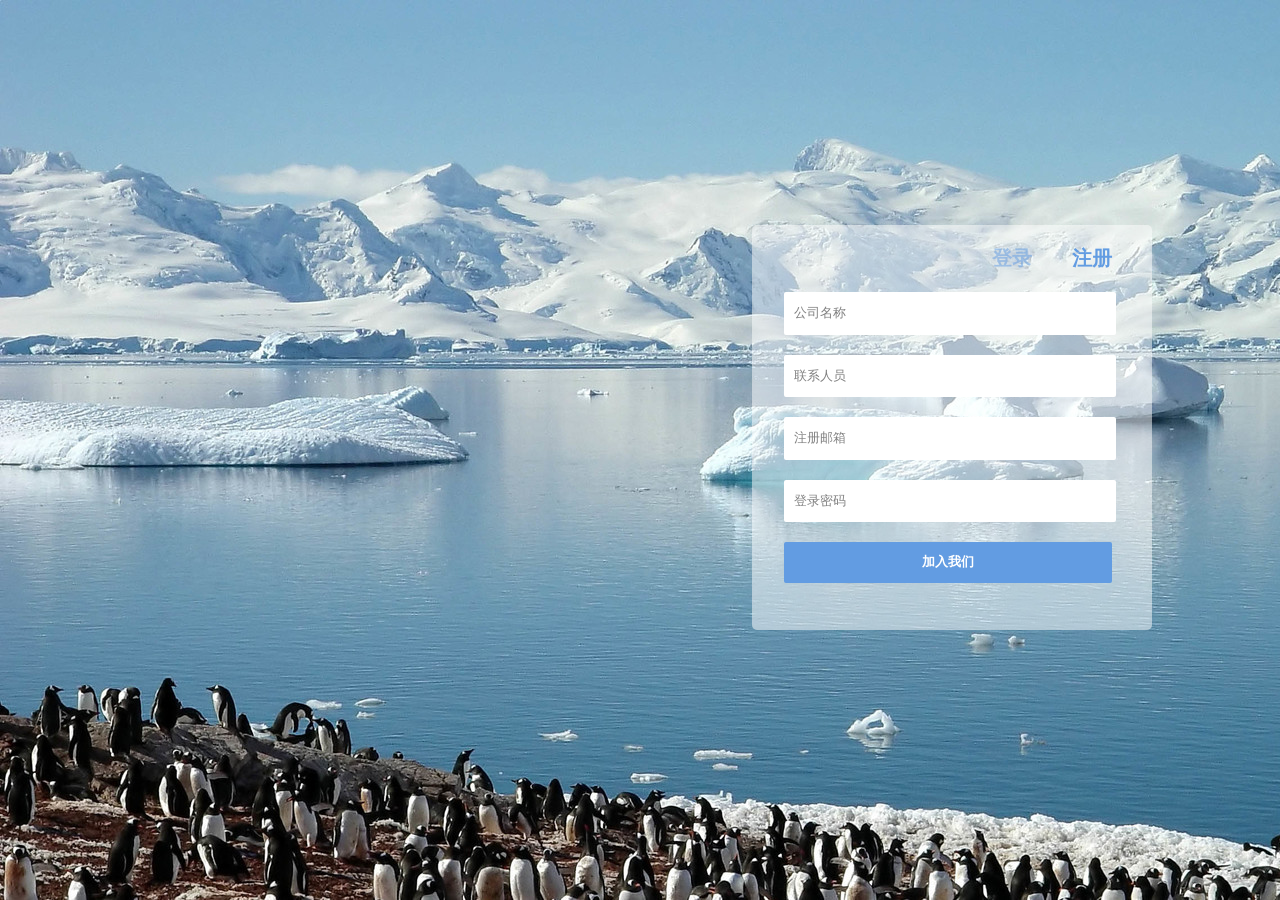
<file: src/index.html>
<!DOCTYPE html>
<html lang="en">
<head>
	<meta charset="UTF-8">
	<title>Index</title>
	<link rel="stylesheet" href="../css/main.css">
	<script src="../js/jquery-2.1.4.min.js"></script>
	<script src="../js/main.js"></script>
</head>
<body>
	<div id="bg"></div>
	<div id="container">
		<div id="nav">
			<p id="login">登录</p>
			<p id="register">注册</p>
		</div>
		<div class="clear"></div>
		<div id="all">
			<form action="../php/add_info.php" id="registerform" method="post">
				<input type="text" value="公司名称" name="company"><br />
				<input type="text" value="联系人员" name="man"><br />
				<input type="text" value="注册邮箱" name="email"><br />
				<input type="text" value="登录密码" name="password"><br />
				<input type="submit" id="submit1" value="加入我们">
			</form>
		</div>
		<div id="all1">
			<form action="../php/login.php"id="loginform" method="post">
				<input type="text" value="登录邮箱" name="email1"><br>
				<input type="text" value="登录密码" name="password1"><br>
				<input type="submit" id="submit" value="登录">
			</form>
		</div>
	</div>
</body>
</html>
</file>
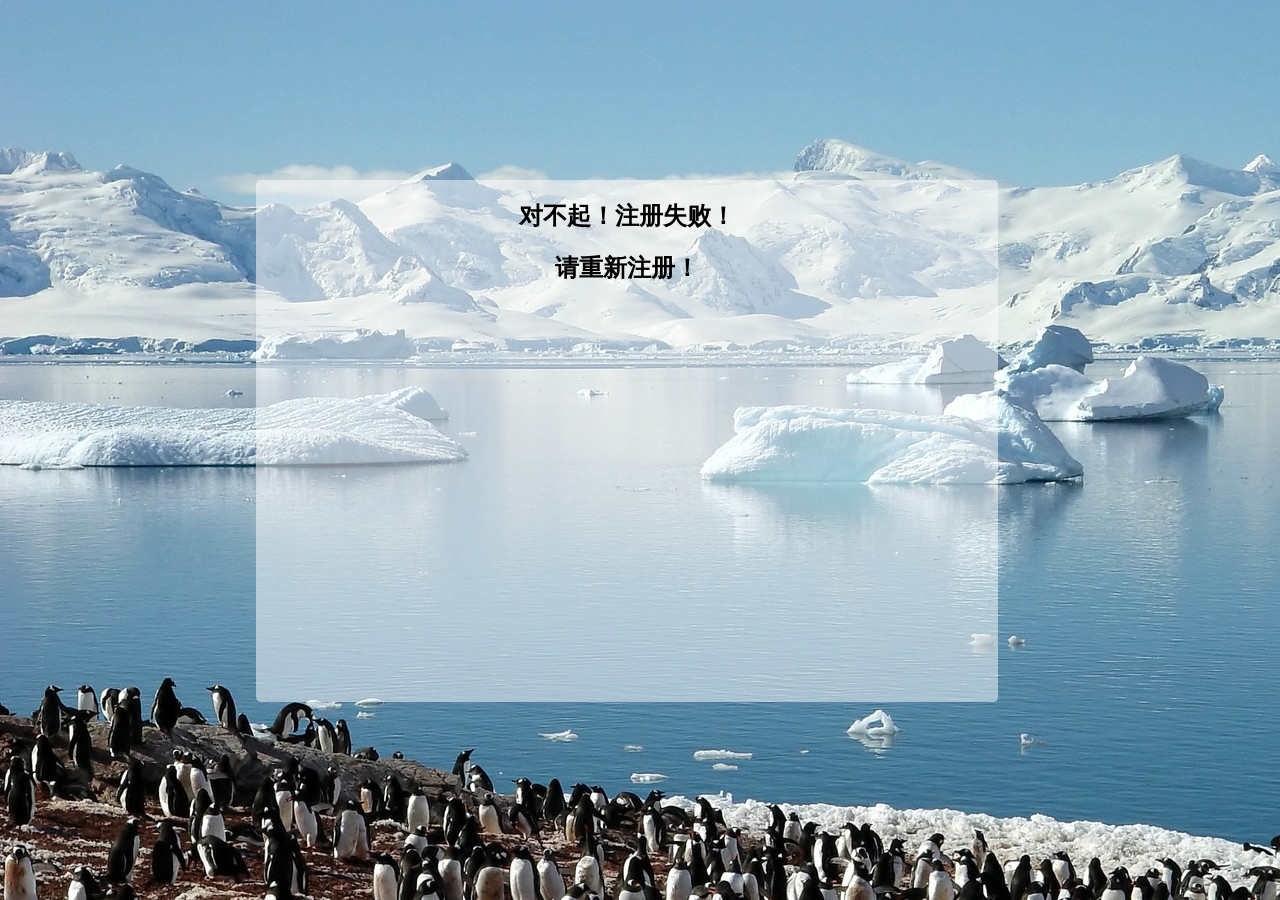
<file: src/add_failed.html>
<!DOCTYPE html>
<html lang="en">
<head>
	<meta charset="UTF-8">
	<title>Add Success</title>
	<meta http-equiv="refresh" content="2;url=index.html">
	<style>
		html,body,p,div{margin:0px;padding:0px;}
		body{overflow:hidden;}
		#bg{
			transition:all 1000ms ease-in;
			transform-origin:50% 20%;
			transform:scale(1);
			width:100%;
			height:100%;
			position:absolute;
			background:url(../img/mainbg.jpg);
		}
		#bg:hover {
			transition:all 1000ms  ease-out;
			transform:scale(1.03);
		}
		#container{
			min-width:400px;
			min-height:400px;
			position:absolute;
			top:20%;
			right:22%;
			width:58%;
			height:58%;
			background:rgba(255,255,255,0.5);
			border-radius:5px;
		}
	</style>
</head>
<body>
	<div id="bg"></div>
	<div id="container">
		<center><h2>对不起！注册失败！</h2></center>
		<center><h2>请重新注册！</h2></center>
	</div>
</body>
</html>
</file>
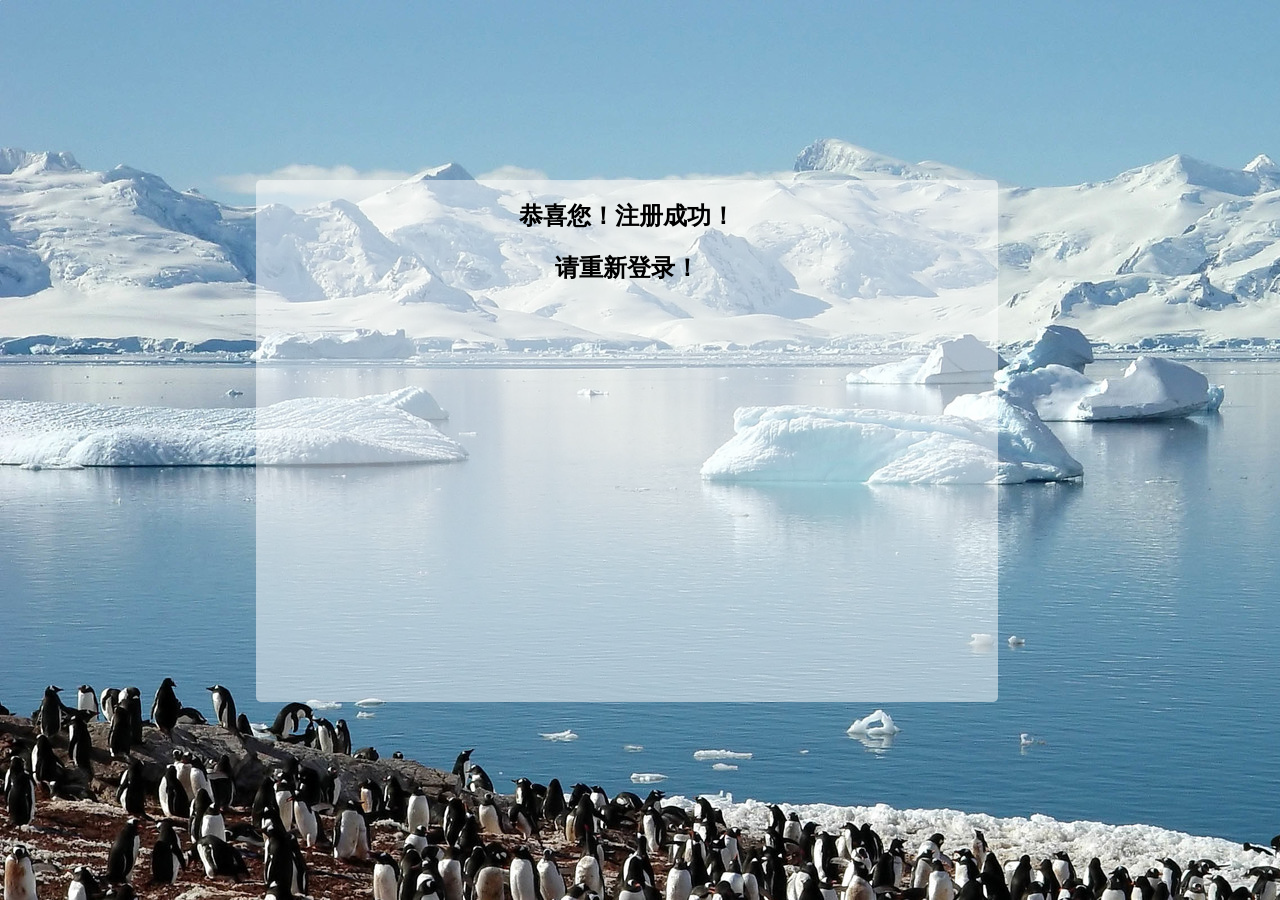
<file: src/add_success.html>
<!DOCTYPE html>
<html lang="en">
<head>
	<meta charset="UTF-8">
	<title>Add Success</title>
	<meta http-equiv="refresh" content="2;url=index.html">
	<style>
		html,body,p,div{margin:0px;padding:0px;}
		body{overflow:hidden;}
		#bg{
			transition:all 1000ms ease-in;
			transform-origin:50% 20%;
			transform:scale(1);
			width:100%;
			height:100%;
			position:absolute;
			background:url(../img/mainbg.jpg);
		}
		#bg:hover {
			transition:all 1000ms  ease-out;
			transform:scale(1.03);
		}
		#container{
			min-width:400px;
			min-height:400px;
			position:absolute;
			top:20%;
			right:22%;
			width:58%;
			height:58%;
			background:rgba(255,255,255,0.5);
			border-radius:5px;
		}
	</style>
</head>
<body>
	<div id="bg"></div>
	<div id="container">
		<center><h2>恭喜您！注册成功！</h2></center>
		<center><h2>请重新登录！</h2></center>
	</div>
</body>
</html>
</file>
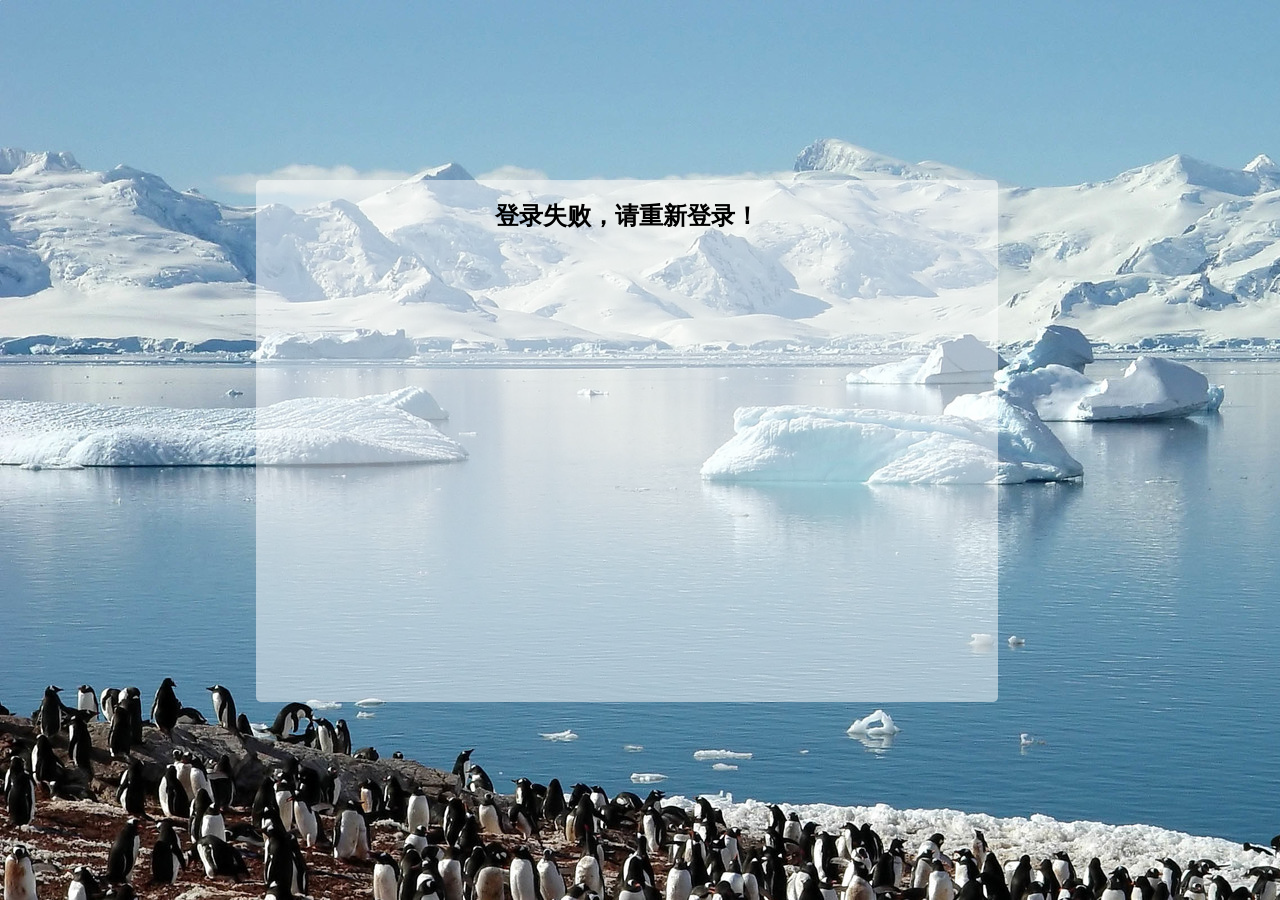
<file: src/login_failed.html>
<!DOCTYPE html>
<html lang="en">
<head>
	<meta charset="UTF-8">
	<title>Add Success</title>
	<meta http-equiv="refresh" content="2;url=index.html">
	<style>
		html,body,p,div{margin:0px;padding:0px;}
		body{overflow:hidden;}
		#bg{
			transition:all 1000ms ease-in;
			transform-origin:50% 20%;
			transform:scale(1);
			width:100%;
			height:100%;
			position:absolute;
			background:url(../img/mainbg.jpg);
		}
		#bg:hover {
			transition:all 1000ms  ease-out;
			transform:scale(1.03);
		}
		#container{
			min-width:400px;
			min-height:400px;
			position:absolute;
			top:20%;
			right:22%;
			width:58%;
			height:58%;
			background:rgba(255,255,255,0.5);
			border-radius:5px;
		}
	</style>
</head>
<body>
	<div id="bg"></div>
	<div id="container">
		<center><h2>登录失败，请重新登录！</h2></center>
	</div>
</body>
</html>
</file>
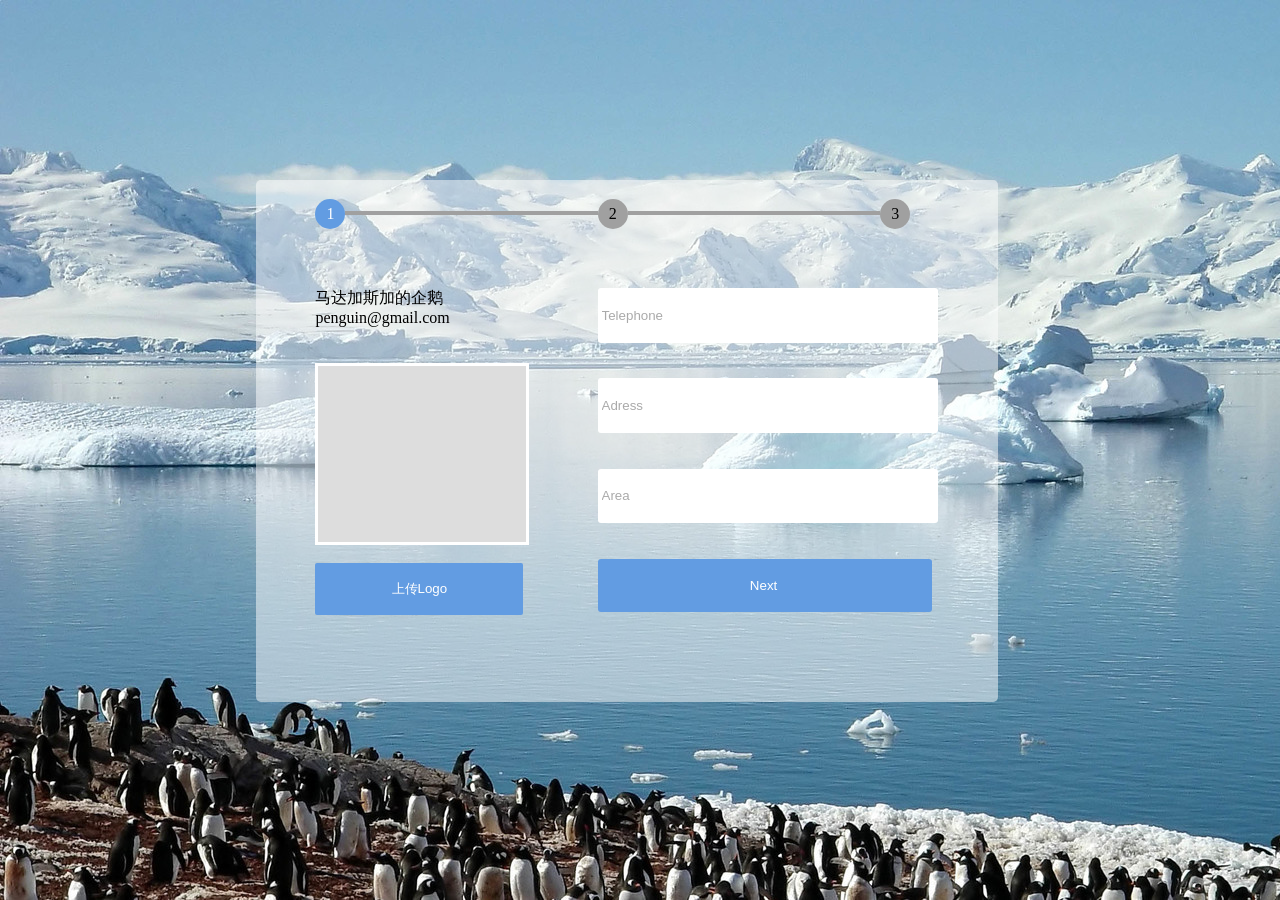
<file: src/register.html>
<!DOCTYPE html>
<html lang="en">
<head>
	<meta charset="UTF-8">
	<title>Register</title>
	<link rel="stylesheet" href="../css/register.css">
	<script src="../js/jquery-2.1.4.min.js"></script>
</head>
<body>
	<div id="bg"></div>
	<form action="">
		<div id="container">
			<div id="nav">
				<div id="bt1" class="bt btbackground">1</div>
				<div id="process1"><div id="progressbar1"></div></div>
				<div id="bt2" class="bt">2</div>
				<div id="process2"><div id="progressbar2"></div></div>
				<div id="bt3" class="bt">3</div>
			</div>
			
			<div id="content">
				<div id="gallery" >
					<div id="page1" class="page">
						<div id="page1_left">
							<p>马达加斯加的企鹅</p>
							<p>penguin@gmail.com</p><br><br>
							<div id="addimage"></div><br>
							<button id="addimagebutton">上传Logo</button>
						</div>
						<div id="page1_right">
							<input type="text" value="Telephone"><br>
							<input type="text" value="Adress"><br>
							<input type="text" value="Area"><br>
							<button id="page1_next">Next</button>
						</div>
					</div>
					<div id="page2" class="page">
						<div id="page2_content">
							<div id="page2_content_left">
								<div id="page2_content_img"></div>
								<button>上传营业执照</button><br>
								<button>上传公司图片</button>
							</div>
							<div id="page2_content_right">
								<p>公司简介:</p><br>
								<textarea id="company_profile"></textarea>
							</div>
						</div>
						<div id="page2_nav">
							<div class="page2_nav_pic"></div>
							<div class="page2_nav_pic"></div>
							<div class="page2_nav_pic"></div>
							<div class="page2_nav_pic"></div>
							<div class="page2_nav_pic"></div>
						</div>
					</div>
					<div id="page3" class="page">
						<div id="page3_text"><p>&nbsp;选填内容:</p></div>
						<div id="page3_form">
							<input type="text" value="福利特色"><br>
							<input type="text" value="公司主页"><br>
							<input type="text" value="项目主页"><br>
							<input type="text" value="公司团队介绍"><br>
							<input type="submit" class="btbackground">
						</div>
					</div>
				</div>
			</div>

		</div>
	</form>
<script src="../js/register.js"></script>
</body>
</html>
</file>
<file: css/main.css>
html,body,p,div{margin:0px;padding:0px;}
body{
	font-size: 13px;
	font-family: verdana;
	overflow:hidden;
}
#bg{
	transition:all 1000ms ease-in;
	transform-origin:50% 20%;
	transform:scale(1);
	width:100%;
	height:100%;
	position:absolute;
	background:url(../img/mainbg.jpg);
}
#bg:hover {
	transition:all 1000ms  ease-out;
	transform:scale(1.03);
}
#container{
	min-width:400px;
	min-height:400px;
	position:absolute;
	top:25%;
	right:10%;
	width:30%;
	height:45%;
	background:rgba(255,255,255,0.5);
	border-radius:5px;
	z-index: 2;
}
.clear{
	clear:both;
}
#all{
	width:100%;height:100%;
}
#all1{
	width:100%;height:100%;
	display: none;
}
#nav{
	width:100%;
	height:;
}
#register{
	cursor: pointer;
	color:#629CE2;
	float:right;
	margin-top:5%;
	margin-right:10%;
	font-weight:bold;
	font-size:20px;
}
#login{
	cursor: pointer;
	color:#629CE2;
	font-weight:bold;
	float:left;
	margin-top:5%;
	margin-left:60%;
	font-size:20px;
	opacity: .5;
}
#registerform,#loginform{width:100%;height:100%;}
#submit1,#submit{
	margin-top:5%;
	margin-left:8%;
	width:82%;
	height:10%;
	background-color:#629CE2;
	color:white;
	font-weight:bold;
	border:none;
	border-radius:2px;
}
#registerform input[type="text"],#loginform input[type="text"],#loginform input[type="password"]{
	width:80%;
	margin-top:5%;
	margin-left:8%;
	padding-left:10px;
	height:10%;
	color:gray;
	border:none;
	border-radius:2px;
}

#bubble{
	position:absolute;
	right:560px;
	width:270px;
	height:60px;
	background: white;
	border-radius: 5px;
}
#warning{
	display: inline-block;
	float:left;
	margin-top:13px;
	margin-left:16px;
	width:32px;
	height:31px;
	background: url(../img/error_bg.png) no-repeat;
	background-position: -724px -9px;
}
#right_arr{
	float:right;
	margin-top:15px;
	margin-right:-10px;
	width:10px;
	height:19px;
	background: url(../img/error_bg.png) no-repeat;
	background-position: 0px 0px;
}
#bubble span{
	display: inline-block;
	margin-left:10px;
	font-size:15px;
	line-height: 60px;
	font-weight: bold;
}
</file>
<file: css/register.css>
html,body,p,div{margin:0px;padding:0px;}
body{overflow:hidden;}
button{
	background:#629CE2;
	border:none;
	border-radius:2px;
	cursor:pointer;
	color:#fff;
}
/* main_css */
#bg{
	transition:all 1000ms ease-in;
	transform-origin:50% 20%;
	transform:scale(1);
	width:100%;
	height:100%;
	position:absolute;
	background:url(../img/mainbg.jpg);
}
#bg:hover {
	transition:all 1000ms  ease-out;
	transform:scale(1.03);
}
#container{
	min-width:400px;
	min-height:400px;
	position:absolute;
	top:20%;
	right:22%;
	width:58%;
	height:58%;
	background:rgba(255,255,255,0.5);
	border-radius:5px;
}
#nav{
	width:100%;
	height:15%;
}
#gallery{
	width:400%;
	height:100%;
	transform:translate3d(0px,0px,0px);
	transition: all 400ms ease;
}
.page{
	width:25%;
	height:99%;
	float:left;
}
#page1{background:;}
#page2{background:;}
#page3{background:;}
#content{
	width:100%;
	height:85%;
	overflow:hidden;
}
.bt{
	float:left;
	width:30px;
	height:30px;
	background:#A0A0A0;
	border-radius:25px;
	line-height:30px;
	text-align:center;
	cursor:pointer;
	margin-top:2.5%;
}
#bt1{
	margin-left:8%;
}
#process1,#process2{
	width:34%;
	height:5%;
	float:left;
	background:#A0A0A0;
	margin-top:4.2%;
}
#progressbar1,#progressbar2{
	width:0%;
	height:100%;
	background:#629CE2;
}
.btbackground{background:#629CE2;color:#fff;}

/* page1 css */
#page1_left{
	margin-top:4%;
	width:40%;
	height:100%;
	float:left;
}
#page1_right{
	margin-top:4%;
	float:right;
	width:60%;
	height:100%;
}
#addimage{
	width:70%;
	height:40%;
	background:#ddd;
	border:3px solid #fff;
}
#addimagebutton{
	width:70%;
	height:12%;
	color:#fff;
}
#addimage,#page1_left p,#addimagebutton{
	margin-left:20%;
}
#page1_right input,#page1_right button{
	padding-left:4px;
	width:75%;
	margin-left:10%;
	height:12%;
	margin-bottom:8%;
	border:none;
	border-radius:3px;
}
#page1_right input{
	color: #aaa;
}

/* page2 css */
#page2_content{
	width:100%;
	height:70%;
	margin-left:6%;
}
#page2_nav{
	width:100%;
	height:30%;
	margin-left:6%;
}
#page2_content_left{
	width:40%;
	height:100%;
	float:left;
}
#page2_content_left button{
	width:72%;
	height:15%;
	margin-top:5%;
}
#page2_content_right{
	width:60%;
	height:100%;
	float:left;
}
#company_profile{
	width:80%;
	height:77%;
	border-radius:2px;
	border:0px;
	background:#fff;
}
#page2_content_img{
	width:70%;
	height:50%;
	background:#ddd;
	border:3px solid #fff;
}
.page2_nav_pic{
	width:15%;
	height:55%;
	background:#ddd;
	border:3px solid #fff;
	float:left;
	margin-right:2%;
}

/* page3 css */
#page3_text,#page3_form{
	width:65%;
	height:10%;
	margin-left: 24%;
}
#page3_form{
	height:90%;
}
#page3_form  input{
	padding-left:4px;
	width:75%;
	height:12%;
	margin-bottom:4%;
	border:none;
	color: #aaa;
	border-radius:3px;
}
#page3_form  input[type="submit"]{
	color:white;
}
</file>
